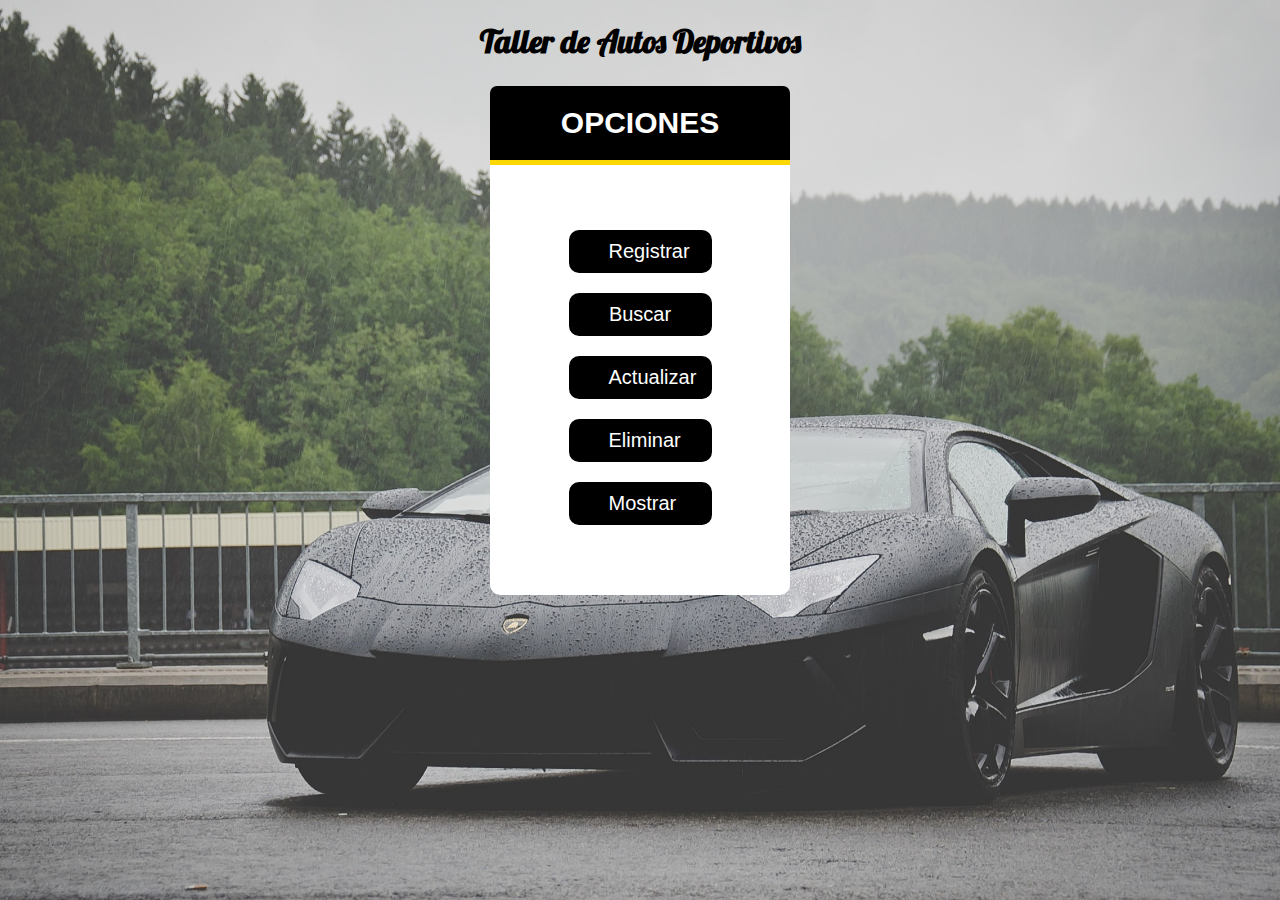
<file: index.html>
<!DOCTYPE html>
<html lang="en">
<head>
    <meta charset="UTF-8">
    <title>Taller de Autos deportivos</title>
    <link rel="stylesheet" href="administrar.css">
    <link href="https://fonts.googleapis.com/css2?family=Lobster&display=swap" rel="stylesheet">
</head>
<body>  
    <h1>Taller de Autos Deportivos</h1>
    <form class="form-botones">
        <h2 class="form__titulo">OPCIONES</h2>
        <div class="contenedor-inputs">
            <a href="registrar.html"class="boton">Registrar</a>
            <a href="buscar.html"class="boton">Buscar</a>
            <a href="actualizar.html"class="boton">Actualizar</a>
            <a href="eliminar.html"class="boton">Eliminar</a>
            <a href="mostrar.php"class="boton">Mostrar</a>
         </div>
    </form>
</body>
</html>
</file>
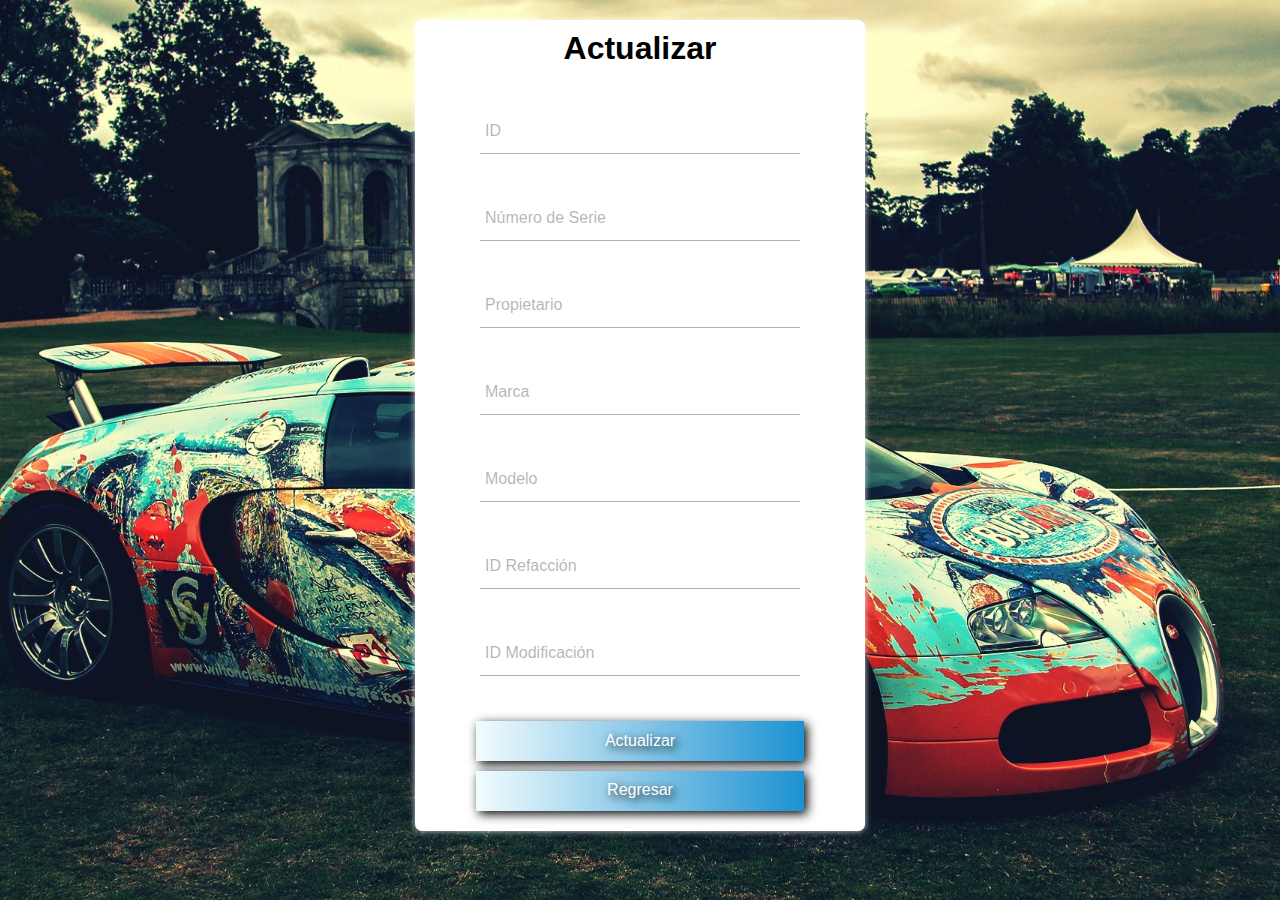
<file: actualizar.html>
<!DOCTYPE html>
<html lang="en">
<head>
    <meta charset="UTF-8">
    <title>Registrar</title>
    <link rel="stylesheet" href="estilos2.css">
</head>
<body>
    <form action="actualizar.php" method="POST" id="form">
        <div class="form">
          <h1>Actualizar</h1>
          <div class="grupo">
            <input type="text" name="ID" id="ID" required><span class="barra"></span>
            <label for="ID">ID</label>
          </div>
          <div class="grupo">
            <input type="text" name="noserie" id="noserie" required><span class="barra"></span>
            <label for="noserie">Número de Serie</label>
          </div>
          <div class="grupo">
            <input type="text" name="propietario" id="propietario" required><span class="barra"></span>
            <label for="propietario">Propietario</label>
          </div>
          <div class="grupo">
            <input type="text" name="marca" id="marca" required><span class="barra"></span>
            <label for="marca">Marca</label>
          </div>
          <div class="grupo">
            <input type="text" name="modelo" id="modelo" required><span class="barra"></span>
            <label for="modelo">Modelo</label>
          </div>
          <div class="grupo">
            <input type="text" name="refaccion" id="refaccion" required><span class="barra"></span>
            <label for="refaccion">ID Refacción</label>
          </div>
          <div class="grupo">
            <input type="text" name="modificacion" id="modificacion" required><span class="barra"></span>
            <label for="modificacion">ID Modificación</label>
          </div>
          <button type="submit">Actualizar</button>
          <a href="index.html">Regresar</a>
        </div> 
      </form>
</body>
</html>
</file>
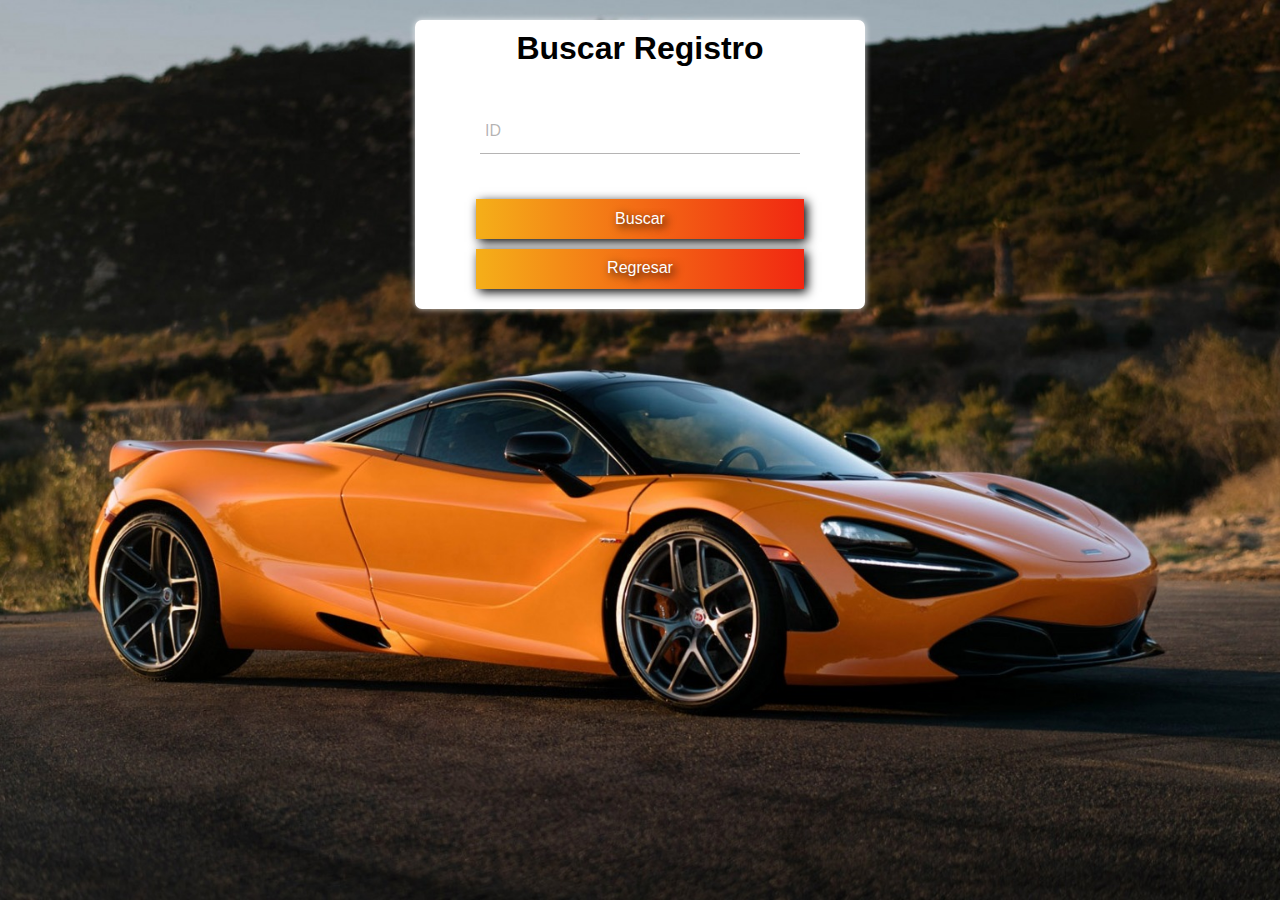
<file: buscar.html>
<!DOCTYPE html>
<html lang="en">
<head>
    <meta charset="UTF-8">
    <title>Registrar</title>
    <link rel="stylesheet" href="estilos3.css">
</head>
<body>
    <form action="buscar.php" method="POST" id="form">
        <div class="form">
          <h1>Buscar Registro</h1>
          <div class="grupo">
            <input type="text" name="ID" id="ID" required><span class="barra"></span>
            <label for="ID">ID</label>
          </div>
          <button type="submit">Buscar</button>
<a href="index.html">Regresar</a>
        </div> 
      </form>
</body>
</html>
</file>
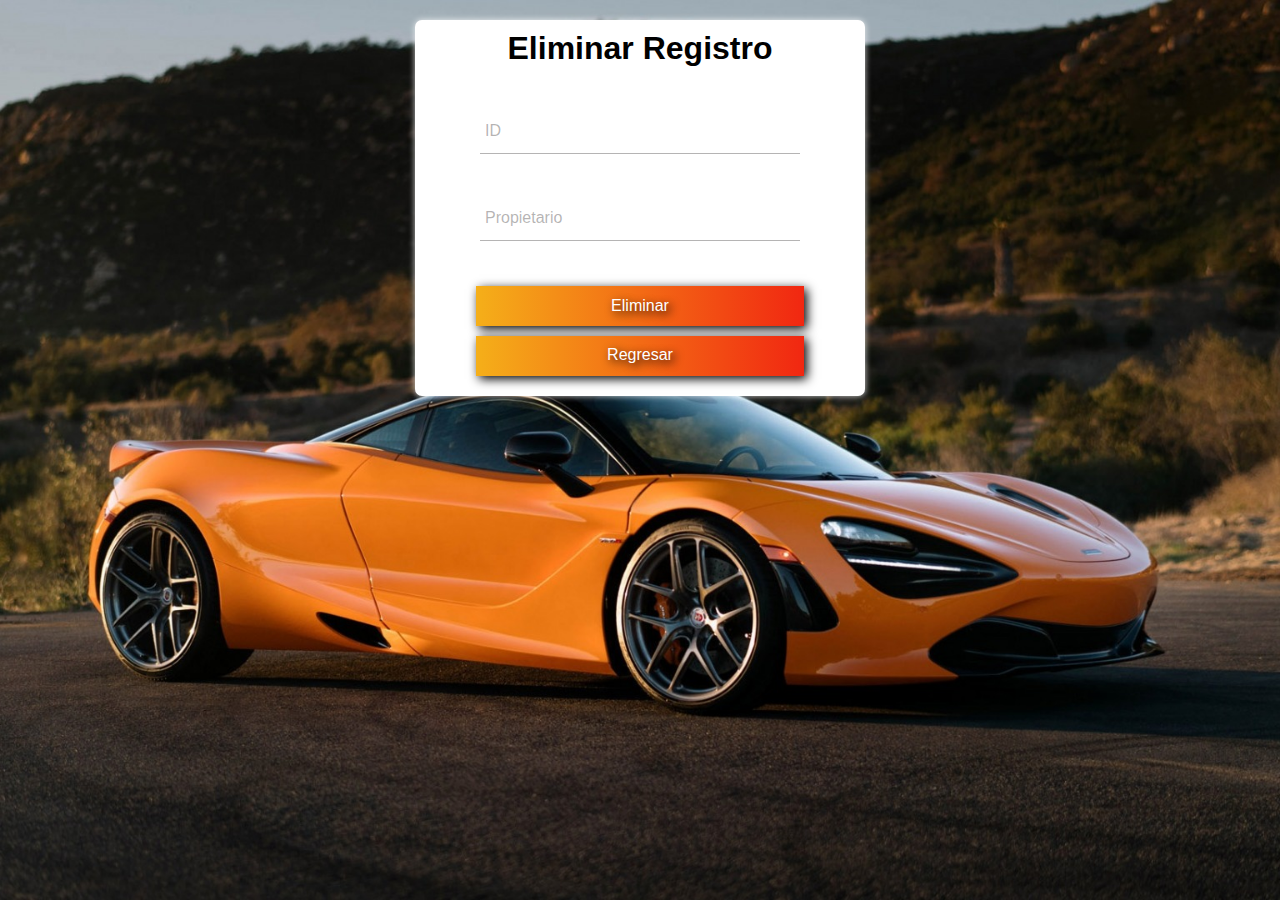
<file: eliminar.html>
<!DOCTYPE html>
<html lang="en">
<head>
    <meta charset="UTF-8">
    <title>Registrar</title>
    <link rel="stylesheet" href="estilos3.css">
</head>
<body>
    <form action="eliminar.php" method="POST" id="form">
        <div class="form">
          <h1>Eliminar Registro</h1>
          <div class="grupo">
            <input type="text" name="ID" id="ID" required><span class="barra"></span>
            <label for="ID">ID</label>
          </div>
          <div class="grupo">
            <input type="text" name="propietario" id="propietario" required><span class="barra"></span>
            <label for="propietario">Propietario</label>
          </div>
          <button type="submit">Eliminar</button>
          <a href="index.html">Regresar</a>
        </div> 
      </form>
</body>
</html>
</file>
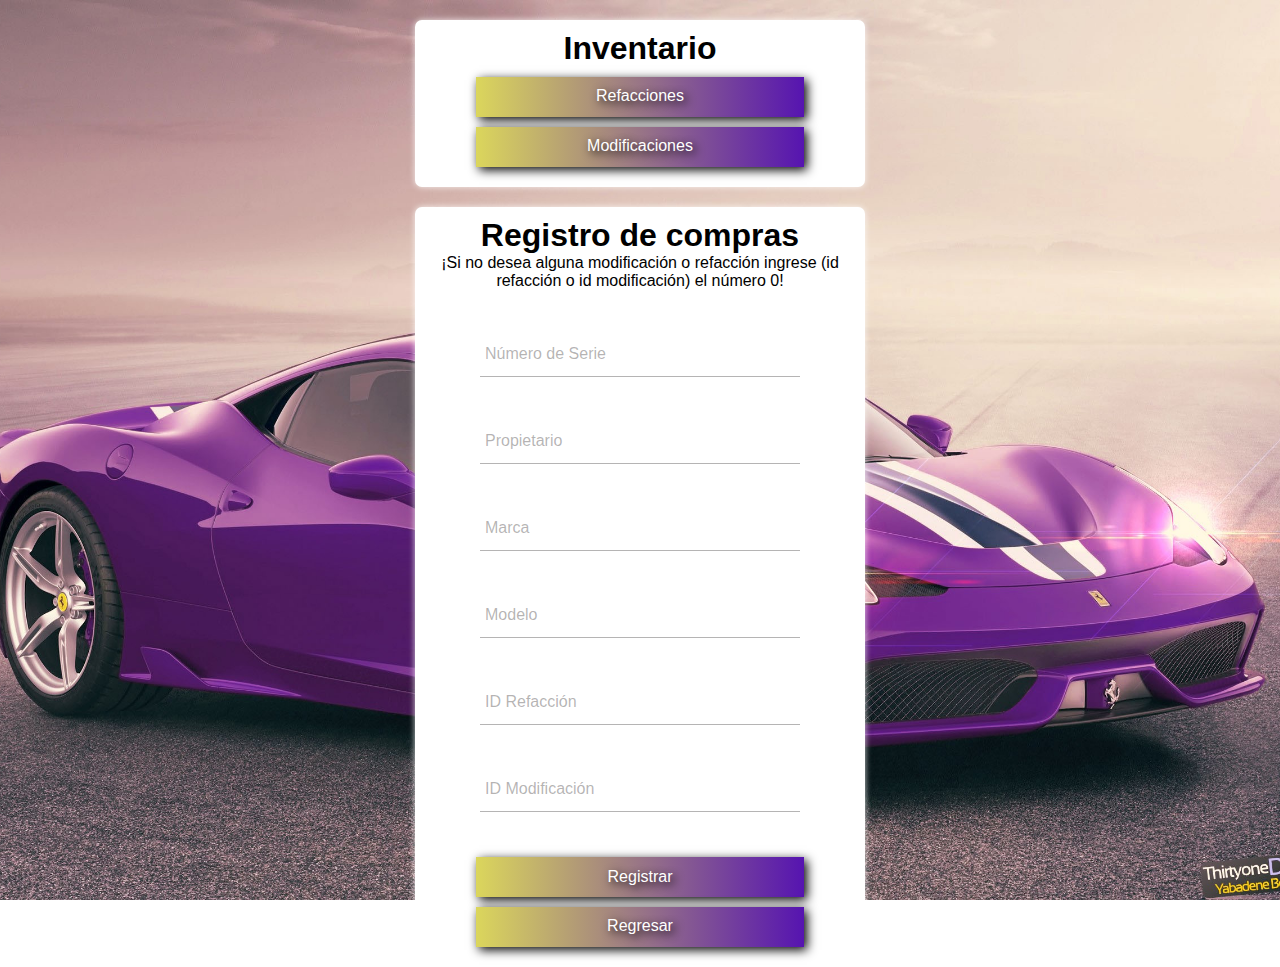
<file: registrar.html>
<!DOCTYPE html>
<html lang="en">
<head>
    <meta charset="UTF-8">
    <title>Registrar</title>
    <link rel="stylesheet" href="estilos.css">
    <script src="validar.js"></script> 
</head>
<body>
  <form class="botones"><div class="contenedor-inputs">
    <h1>Inventario</h1>
    <a href="refacciones.php" class="boton">Refacciones</a>
    <a href="modificaciones.php"" class="boton">Modificaciones</a>
  </div>
</form>
<form action="registrar.php" method="POST" id="form" onsubmit="return validar();">
    <div class="form">
      <h1>Registro de compras</h1>
      <p>¡Si no desea alguna modificación o refacción ingrese (id refacción o id modificación) el número 0!</p>
      <div class="grupo">
        <input type="text" name="noserie" id="noserie" required><span class="barra"></span>
        <label for="noserie">Número de Serie</label>
      </div>
      <div class="grupo">
        <input type="text" name="propietario" id="propietario" required><span class="barra"></span>
        <label for="propietario">Propietario</label>
      </div>
      <div class="grupo">
        <input type="text" name="marca" id="marca" required><span class="barra"></span>
        <label for="marca">Marca</label>
      </div>
      <div class="grupo">
        <input type="text" name="modelo" id="modelo" required><span class="barra"></span>
        <label for="modelo">Modelo</label>
      </div>
      <div class="grupo">
        <input type="text" name="refaccion" id="refaccion" required><span class="barra"></span>
        <label for="refaccion">ID Refacción</label>
      </div>
      <div class="grupo">
        <input type="text" name="modificacion" id="modificacion" required><span class="barra"></span>
        <label for="modificacion">ID Modificación</label>
      </div>
      <button type="submit">Registrar</button>
      <a href="index.html">Regresar</a>
    </div> 
  </form>
</body>
</html>
</file>
<file: administrar.css>
* {
    box-sizing: border-box;
   }
   body{
    margin: 0;
    font-family: sans-serif;
    background: url(lamborghini6.jpg);
    background-size: cover;
    background-position: center center;
    background-attachment: fixed;
   }
   h1 {
       color: black;
       text-align: center;
       font-family: 'Lobster', cursive;
   }
   .form-botones{
       width: 30%;
       max-width: 300px;
       margin: auto;
       background: white;
       border-radius: 10px;
   }
   .form__titulo{
       background: black;
       color: #fff;
       padding: 20px;
       text-align: center;
       font-weight: 100px;
       font-size: 30px;
       border-top-left-radius: 7px;
       border-top-right-radius: 7px;
       border-bottom: 5px solid  gold;
   }
   .contenedor-inputs{
       padding: 20px 20px;
       display: flex;
       flex-direction: column;
       align-items: center;
       justify-content: center;    
       text-align: center;
   }
   .boton:last-child{
       margin-bottom: 50px;
   }
   .boton{
       text-decoration: none;
       background: black;
       color: #fff;
       margin-top: 20px;
       width:55%;
       padding: 10px 40px;
       cursor: pointer;
       font-size: 20px;
       border-radius: 10px;
   }
</file>
<file: estilos2.css>
body{
    background: url(bugatti.jpg);
    background-size: cover;
    background-position: center center;
    background-attachment: fixed;
       }
       body form {
       width: 450px;
       margin: auto;
       background: #fff;
       padding: 10px 20px;
       box-sizing: border-box;
       margin-top: 20px;
       border-radius: 7px;
       font-family: 'Roboto', sans-serif;
       }
       
 :root{
   --colorTextos:#49454567;
 }
 *,
 ::before,
 ::after {
   margin: 0;
   padding: 0;
   box-sizing: border-box;
 }
 h1{
   text-align: center;
   font-weight: 700;
 }
 form{
   background: #fff;
   padding: 40px 0;
   box-shadow: 0 0 6px 0 rgba(255, 255, 255, 0.8);
   border-radius: 10px;
 }
 .form{
   width: 100%;
   margin: auto;
 }
 .form .grupo{
   position: relative;
   margin: 45px;
 }
 .form2{
   height: 175px;
   padding: 40px 0;
   justify-content: center;
 }
 input{
   background: none;
   color: #c6c6c6;
   font-size: 18px;
   padding: 10px 10px 10px 5px;
   display: block;
   width: 100%;
   border: none;
   border-bottom: 1px solid var(--colorTextos);
 }
 input:focus{
   outline: none;
   color: #5e5d5d;
 
 }
 label{
   color: var(--colorTextos);
   font-size: 16px;
   position: absolute;
   left: 5px;
   top: 10px;
   transition: 0.5s ease-in-out all;
   pointer-events: none;
 }
 input:focus~label,
 input:valid~label{
   top: -14px;
   font-size: 12px;
   color: #2196F3;
 }
 .barra{
   position: relative;
   display: block;
   width: 100%;
 }
 .barra::before{
   content: "";
   height: 2px;
   width: 0%;
   bottom: 0;
   position: absolute; 
   background: linear-gradient(to right, #E7E9BB, #403B4A);
   transition: 0.3s ease width;
   left: 0;
 }
 input:focus~.barra::before{
   width: 100%;
 }
 form:nth-child(3){
   height: 175px;
 }
 form:nth-child(4){
   height: 300px;
 }
 
 button{
   background: #1c92d2; 
   background: -webkit-linear-gradient(to right, #f2fcfe, #1c92d2);
   background: linear-gradient(to right, #f2fcfe, #1c92d2);       
   border: none;
   display: block;
   width: 80%;
   margin: 10px auto;
   color: #fff;
   height: 40px;
   box-shadow: 3px 3px 10px #000;
   text-shadow: 3px 3px 10px #000;
   transition: 1s;
   font-size: 16px;
   cursor: pointer;
 }
 a{
  text-decoration: none;
  display: block;
  width: 200px;
  height: 40px;
  text-align: center;
  padding-top: 10px;
  margin: auto; 
  background: #1c92d2; 
  background: -webkit-linear-gradient(to right, #f2fcfe, #1c92d2);
  background: linear-gradient(to right, #f2fcfe, #1c92d2);   
  color: #fff;
  font-family: arial;
  box-shadow: 3px 3px 10px #000;
  text-shadow: 3px 3px 10px #000;
  transition: 1s;
  margin: 10px auto;
  width: 80%;
}
</file>
<file: estilos3.css>
body{
    background: url(mcclaren.jpg);
    background-size: cover;
    background-position: center center;
    background-attachment: fixed;
       }
       body form {
       width: 450px;
       margin: auto;
       background: #fff;
       padding: 10px 20px;
       box-sizing: border-box;
       margin-top: 20px;
       border-radius: 7px;
       font-family: 'Roboto', sans-serif;
       }
       
 :root{
   --colorTextos:#49454567;
 }
 *,
 ::before,
 ::after {
   margin: 0;
   padding: 0;
   box-sizing: border-box;
 }
 h1{
   text-align: center;
   font-weight: 700;
 }
 form{
   background: #fff;
   padding: 40px 0;
   box-shadow: 0 0 6px 0 rgba(255, 255, 255, 0.8);
   border-radius: 10px;
 }
 .form{
   width: 100%;
   margin: auto;
 }
 .form .grupo{
   position: relative;
   margin: 45px;
 }
 .form2{
   height: 175px;
   padding: 40px 0;
   justify-content: center;
 }
 input{
   background: none;
   color: #c6c6c6;
   font-size: 18px;
   padding: 10px 10px 10px 5px;
   display: block;
   width: 100%;
   border: none;
   border-bottom: 1px solid var(--colorTextos);
 }
 input:focus{
   outline: none;
   color: #5e5d5d;
 
 }
 label{
   color: var(--colorTextos);
   font-size: 16px;
   position: absolute;
   left: 5px;
   top: 10px;
   transition: 0.5s ease-in-out all;
   pointer-events: none;
 }
 input:focus~label,
 input:valid~label{
   top: -14px;
   font-size: 12px;
   color: #2196F3;
 }
 .barra{
   position: relative;
   display: block;
   width: 100%;
 }
 .barra::before{
   content: "";
   height: 2px;
   width: 0%;
   bottom: 0;
   position: absolute; 
   background: linear-gradient(to right, #E7E9BB, #403B4A);
   transition: 0.3s ease width;
   left: 0;
 }
 input:focus~.barra::before{
   width: 100%;
 }
 form:nth-child(3){
   height: 175px;
 }
 form:nth-child(4){
   height: 300px;
 }
 
 button{
   background: #f12711; 
   background: -webkit-linear-gradient(to right, #f5af19, #f12711); 
   background: linear-gradient(to right, #f5af19, #f12711);     
   border: none;
   display: block;
   width: 80%;
   margin: 10px auto;
   color: #fff;
   height: 40px;
   box-shadow: 3px 3px 10px #000;
   text-shadow: 3px 3px 10px #000;
   transition: 1s;
   font-size: 16px;
   cursor: pointer;
 }
 a{
  text-decoration: none;
  display: block;
  width: 200px;
  height: 40px;
  text-align: center;
  padding-top: 10px;
  margin: auto; 
  background: #f12711; 
  background: -webkit-linear-gradient(to right, #f5af19, #f12711); 
  background: linear-gradient(to right, #f5af19, #f12711); 
  color: #fff;
  font-family: arial;
  box-shadow: 3px 3px 10px #000;
  text-shadow: 3px 3px 10px #000;
  transition: 1s;
  margin: 10px auto;
  width: 80%;
}
</file>
<file: estilos.css>
body{
    background: url(ferrari.jpg);
    background-size: cover;
     background-position: center center;
     background-attachment: fixed;
       }
       body form {
       width: 450px;
       margin: auto;
       background: #fff;
       padding: 10px 20px;
       box-sizing: border-box;
       margin-top: 20px;
       border-radius: 7px;
       font-family: 'Roboto', sans-serif;
       }
       
 :root{
   --colorTextos:#49454567;
 }
 *,
 ::before,
 ::after {
   margin: 0;
   padding: 0;
   box-sizing: border-box;
 }
 h1{
   text-align: center;
   font-weight: 700;
 }
 p{
   text-align: center;
 }
 form{
   background: #fff;
   padding: 40px 0;
   box-shadow: 0 0 6px 0 rgba(255, 255, 255, 0.8);
   border-radius: 10px;
 }
 .form{
   width: 100%;
   margin: auto;
 }
 .form .grupo{
   position: relative;
   margin: 45px;
 }
 .form2{
   height: 175px;
   padding: 40px 0;
   justify-content: center;
 }
 input{
   background: none;
   color: #c6c6c6;
   font-size: 18px;
   padding: 10px 10px 10px 5px;
   display: block;
   width: 100%;
   border: none;
   border-bottom: 1px solid var(--colorTextos);
 }
 input:focus{
   outline: none;
   color: #5e5d5d;
 
 }
 label{
   color: var(--colorTextos);
   font-size: 16px;
   position: absolute;
   left: 5px;
   top: 10px;
   transition: 0.5s ease-in-out all;
   pointer-events: none;
 }
 input:focus~label,
 input:valid~label{
   top: -14px;
   font-size: 12px;
   color: #2196F3;
 }
 .barra{
   position: relative;
   display: block;
   width: 100%;
 }
 .barra::before{
   content: "";
   height: 2px;
   width: 0%;
   bottom: 0;
   position: absolute; 
   background: linear-gradient(to right, #E7E9BB, #403B4A);
   transition: 0.3s ease width;
   left: 0;
 }
 input:focus~.barra::before{
   width: 100%;
 }
 form:nth-child(3){
   height: 175px;
 }
 form:nth-child(4){
   height: 300px;
 }
 
 button{
   background: #5614B0;  
   background: -webkit-linear-gradient(to right, #DBD65C, #5614B0);  
   background: linear-gradient(to right, #DBD65C, #5614B0); 
   border: none;
   display: block;
   width: 80%;
   margin: 10px auto;
   color: #fff;
   height: 40px;
   font-size: 16px;
   cursor: pointer;
   box-shadow: 3px 3px 10px #000;
   text-shadow: 3px 3px 10px #000;
   transition: 1s;
 }
 a{
   text-decoration: none;
   display: block;
   width: 200px;
   height: 40px;
   text-align: center;
   padding-top: 10px;
   margin: auto; 
   background: #5614B0;  
   background: -webkit-linear-gradient(to right, #DBD65C, #5614B0);  
   background: linear-gradient(to right, #DBD65C, #5614B0);   
   color: #fff;
   font-family: arial;
   box-shadow: 3px 3px 10px #000;
   text-shadow: 3px 3px 10px #000;
   transition: 1s;
   margin: 10px auto;
   width: 80%;
 }
</file>
